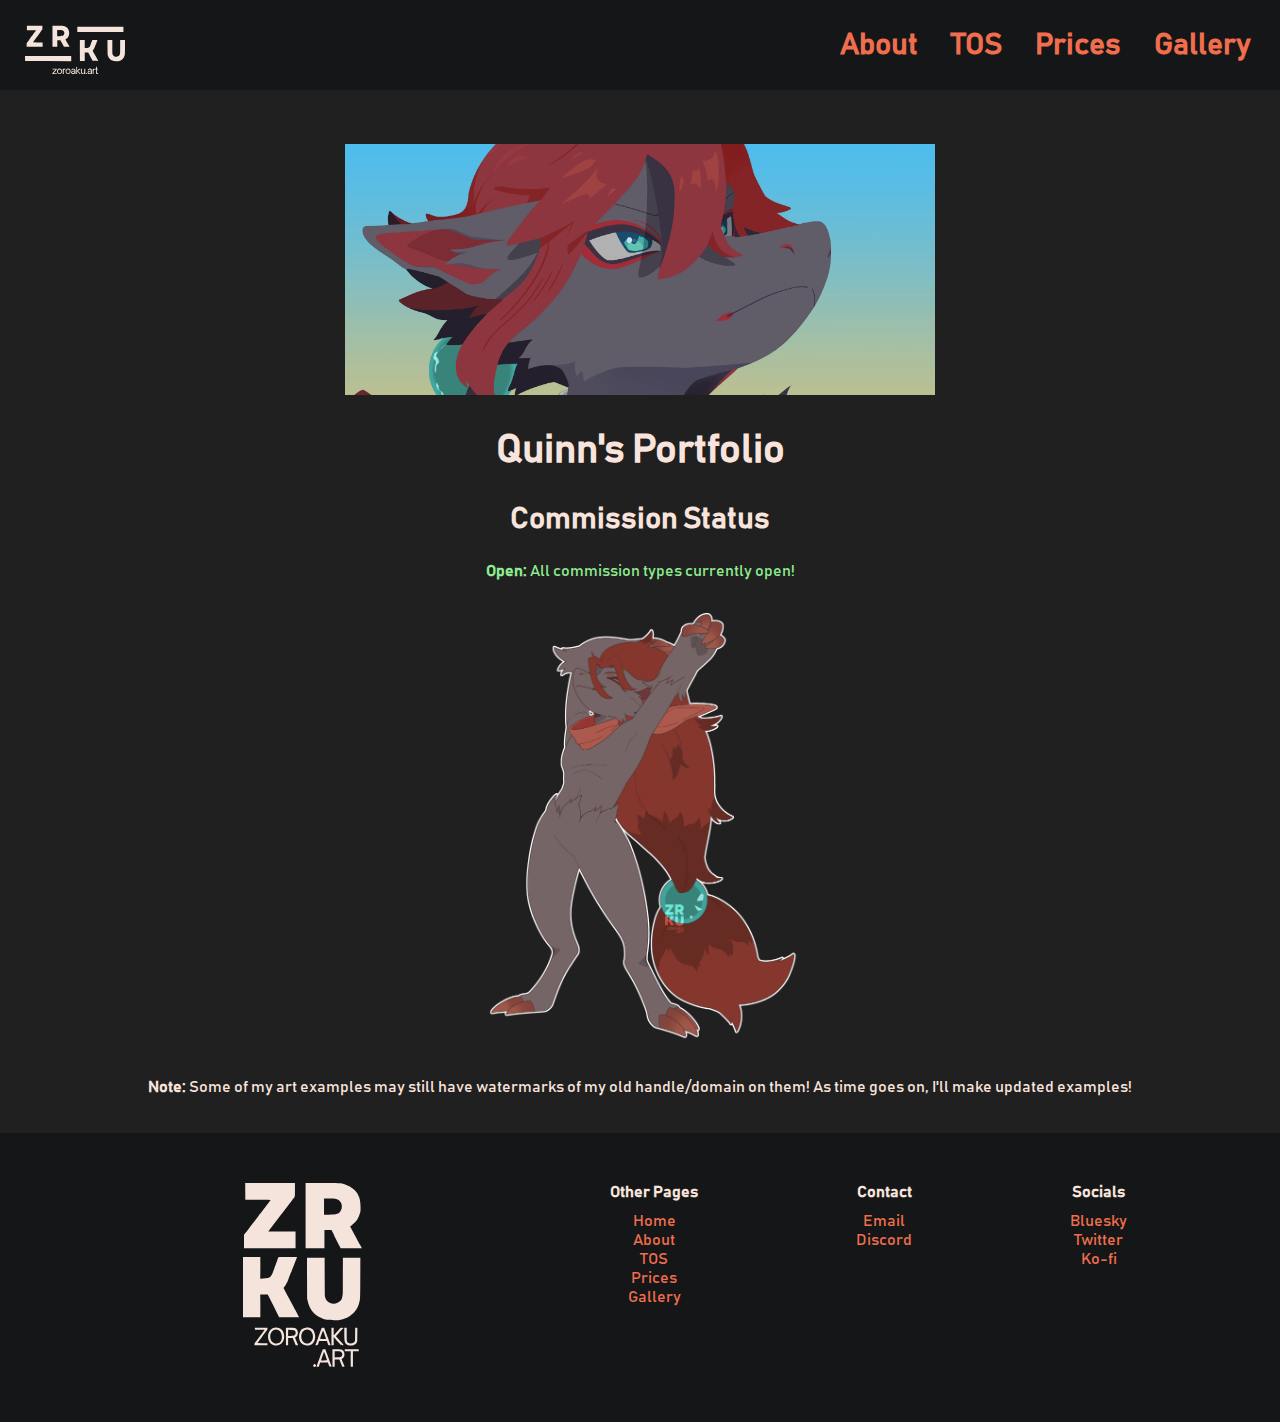
<file: index.html>
<!DOCTYPE html>
<html lang="en">
<head>
    <!-- Primary meta tags -->
    <meta charset="UTF-8">
    <meta name="viewport" content="width=device-width, initial-scale=1.0">
    <meta name="description" content="Zoroaku's portfolio, commission prices, and more.">
    <title>zoro - aku</title>

    <link rel="stylesheet" type="text/css" href="style.css">
    <script src="/components/templates.js"></script>
    <link rel="icon" type="image/x-icon" href="/assets/favicon.ico">

    <!-- OpenGraph meta tags -->
    <meta property="og:type" content="website" />
    <meta property="og:url" content="https://zoroaku.art/" />
    <meta property="og:title" content="zoro - aku" />
    <meta property="og:description" content="Zoroaku's portfolio, commission prices, and more." />
    <meta property="og:image" content="/assets/website%20preview.png">

    <meta name="twitter:card" content="summary_large_image">
    <meta name="twitter:title" content="zoro - aku">
    <meta name="twitter:description" content="Zoroaku's portfolio, commission prices, and more.">
    <meta property="twitter:image" content="/assets/website%20preview.png" />
</head>

<body>
<nav-header></nav-header>

<section id="main">
    <img src="/assets/header.webp" alt="A header image of a Zoroark" class="responsive header">

    <h1>Quinn's Portfolio</h1>
    <h2>Commission Status</h2>
    <p class="comm-open"><strong>Open:</strong> All commission types currently open!</p>
    <img alt="An image of a Zoroark wearing a bandana and stretching." class="responsive decoration" src="/assets/pagedoll.webp">
    <p><strong>Note:</strong> Some of my art examples may still have watermarks of my old handle/domain on them! As time goes on, I'll make updated examples!</p>
</section>

<custom-footer></custom-footer>

</body>
</html>
</file>
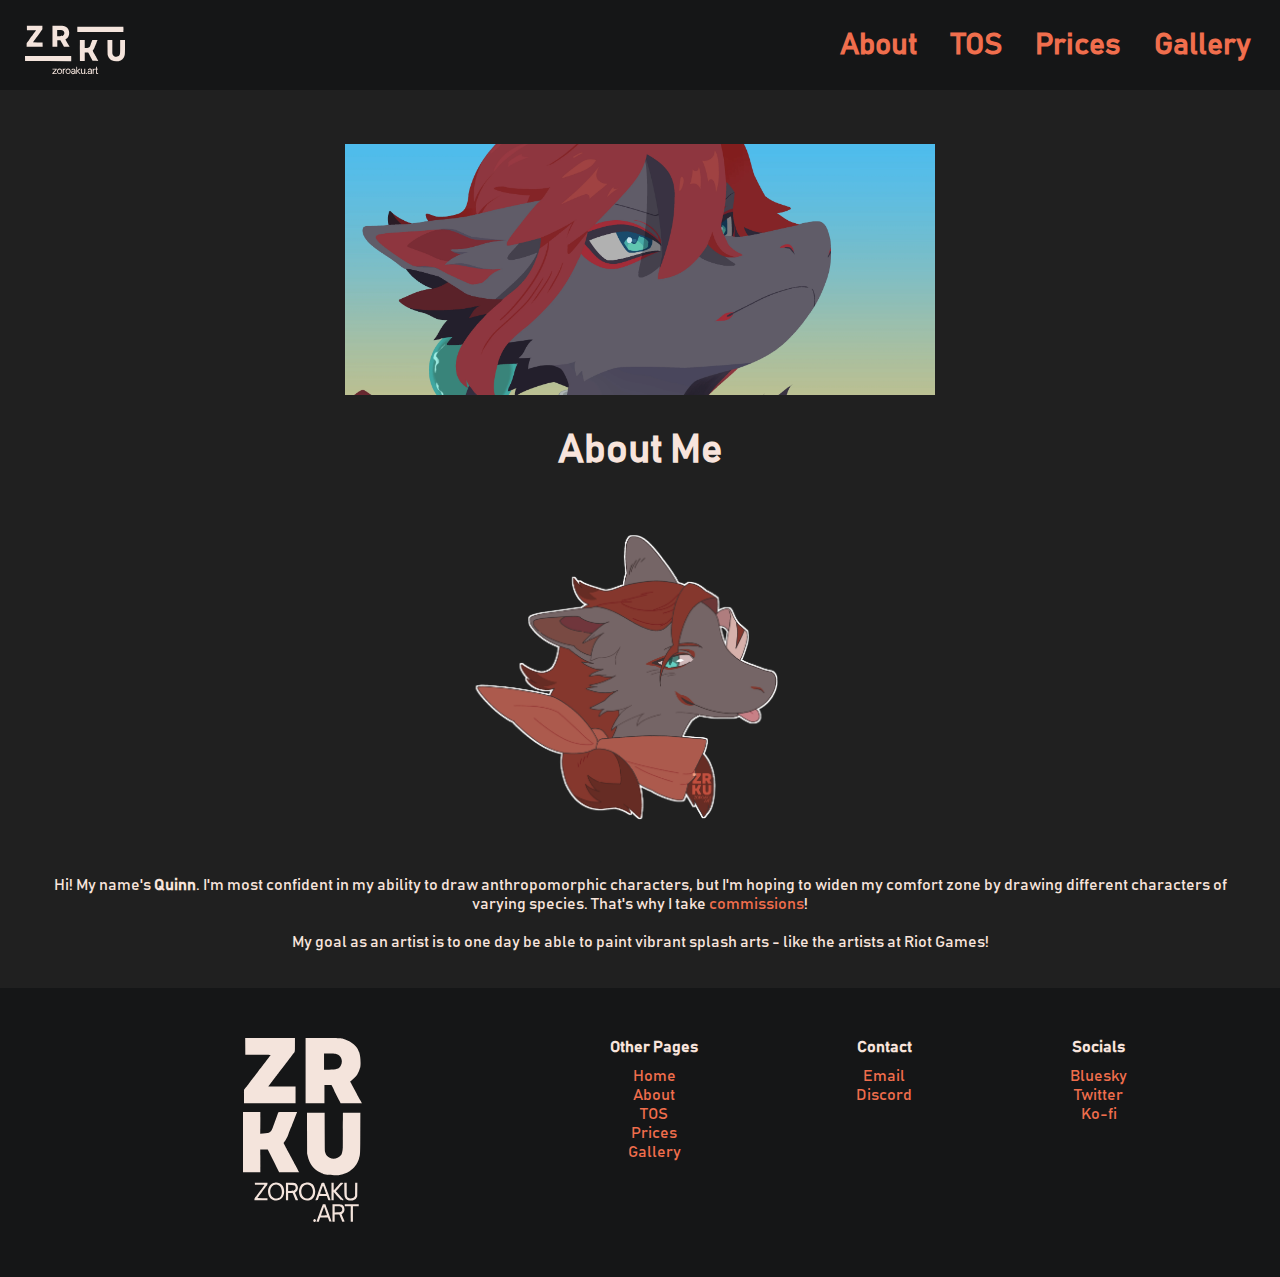
<file: about.html>
<!DOCTYPE html>
<html lang="en">
<head>
  <!-- Primary meta tags -->
  <meta charset="UTF-8">
  <meta name="viewport" content="width=device-width, initial-scale=1.0">
  <meta name="description" content="Zoroaku's portfolio, commission prices, and more.">
  <title>zoro-aku: About</title>
  <link rel="stylesheet" type="text/css" href="style.css">
  <script src="/components/templates.js"></script>
  <link rel="icon" type="image/x-icon" href="/assets/favicon.ico">

  <!-- OpenGraph meta tags -->
  <meta property="og:type" content="website" />
  <meta property="og:url" content="https://zoroaku.art/" />
  <meta property="og:title" content="zoro - aku" />
  <meta property="og:description" content="Zoroaku's portfolio, commission prices, and more." />
  <meta property="og:image" content="/assets/website%20preview.png">

  <meta name="twitter:card" content="summary_large_image">
  <meta name="twitter:title" content="zoro-aku: About">
  <meta name="twitter:description" content="Zoroaku's portfolio, commission prices, and more.">
  <meta property="twitter:image" content="/assets/website%20preview.png" /></head>
<body>
<nav-header></nav-header>

<section id="main">
  <img src="/assets/header.webp" alt="A header image of a Zoroark" class="responsive header">

  <h1>About Me</h1>
  <img src="/assets/blep.webp" alt="A drawing of a Zoroark playfully sticking its tongue out" class="responsive decoration">
  <p>
    Hi! My name's <strong>Quinn</strong>.
    I'm most confident in my ability to draw anthropomorphic characters, but I'm hoping to widen my comfort zone by
    drawing different characters of varying species.
    That's why I take <a href="prices.html">commissions</a>!<br><br>

    My goal as an artist is to one day be able to paint vibrant splash arts - like the artists at Riot Games!</p>
</section>

<custom-footer></custom-footer>

</body>
</html>
</file>
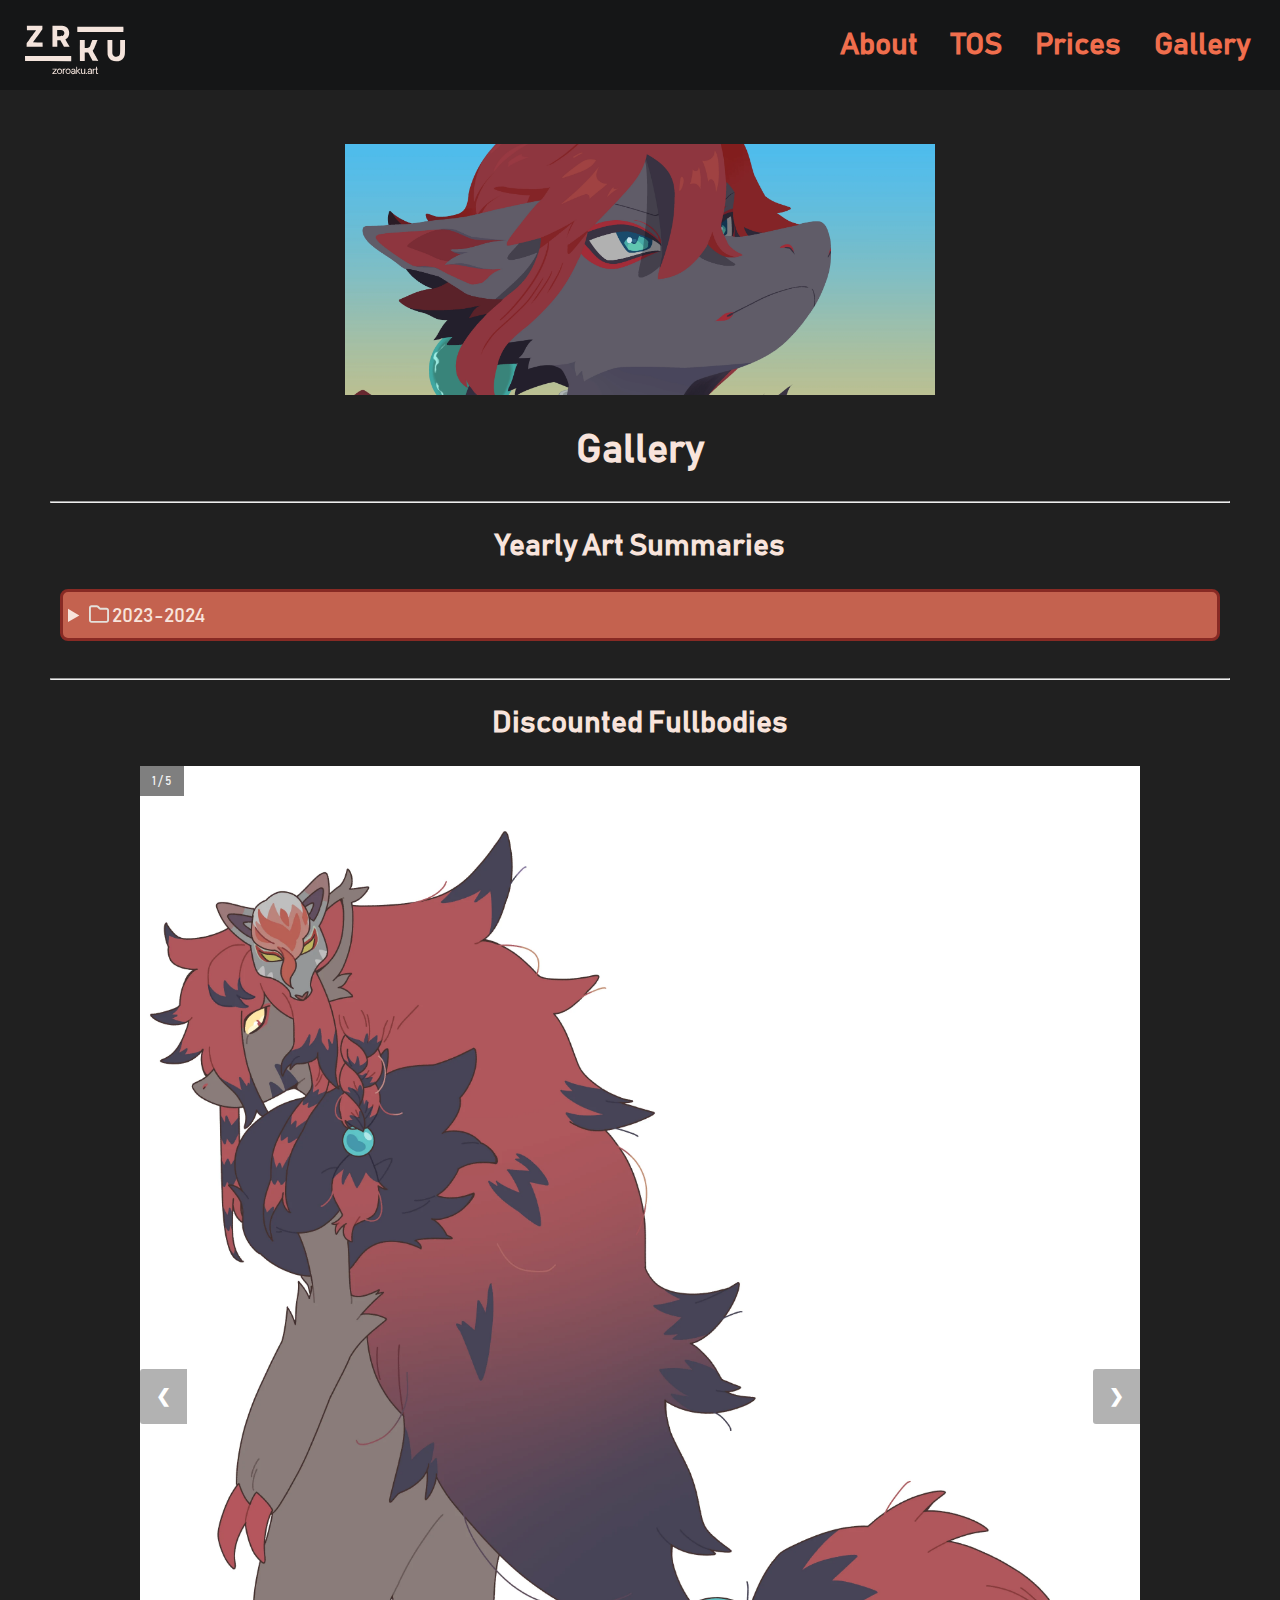
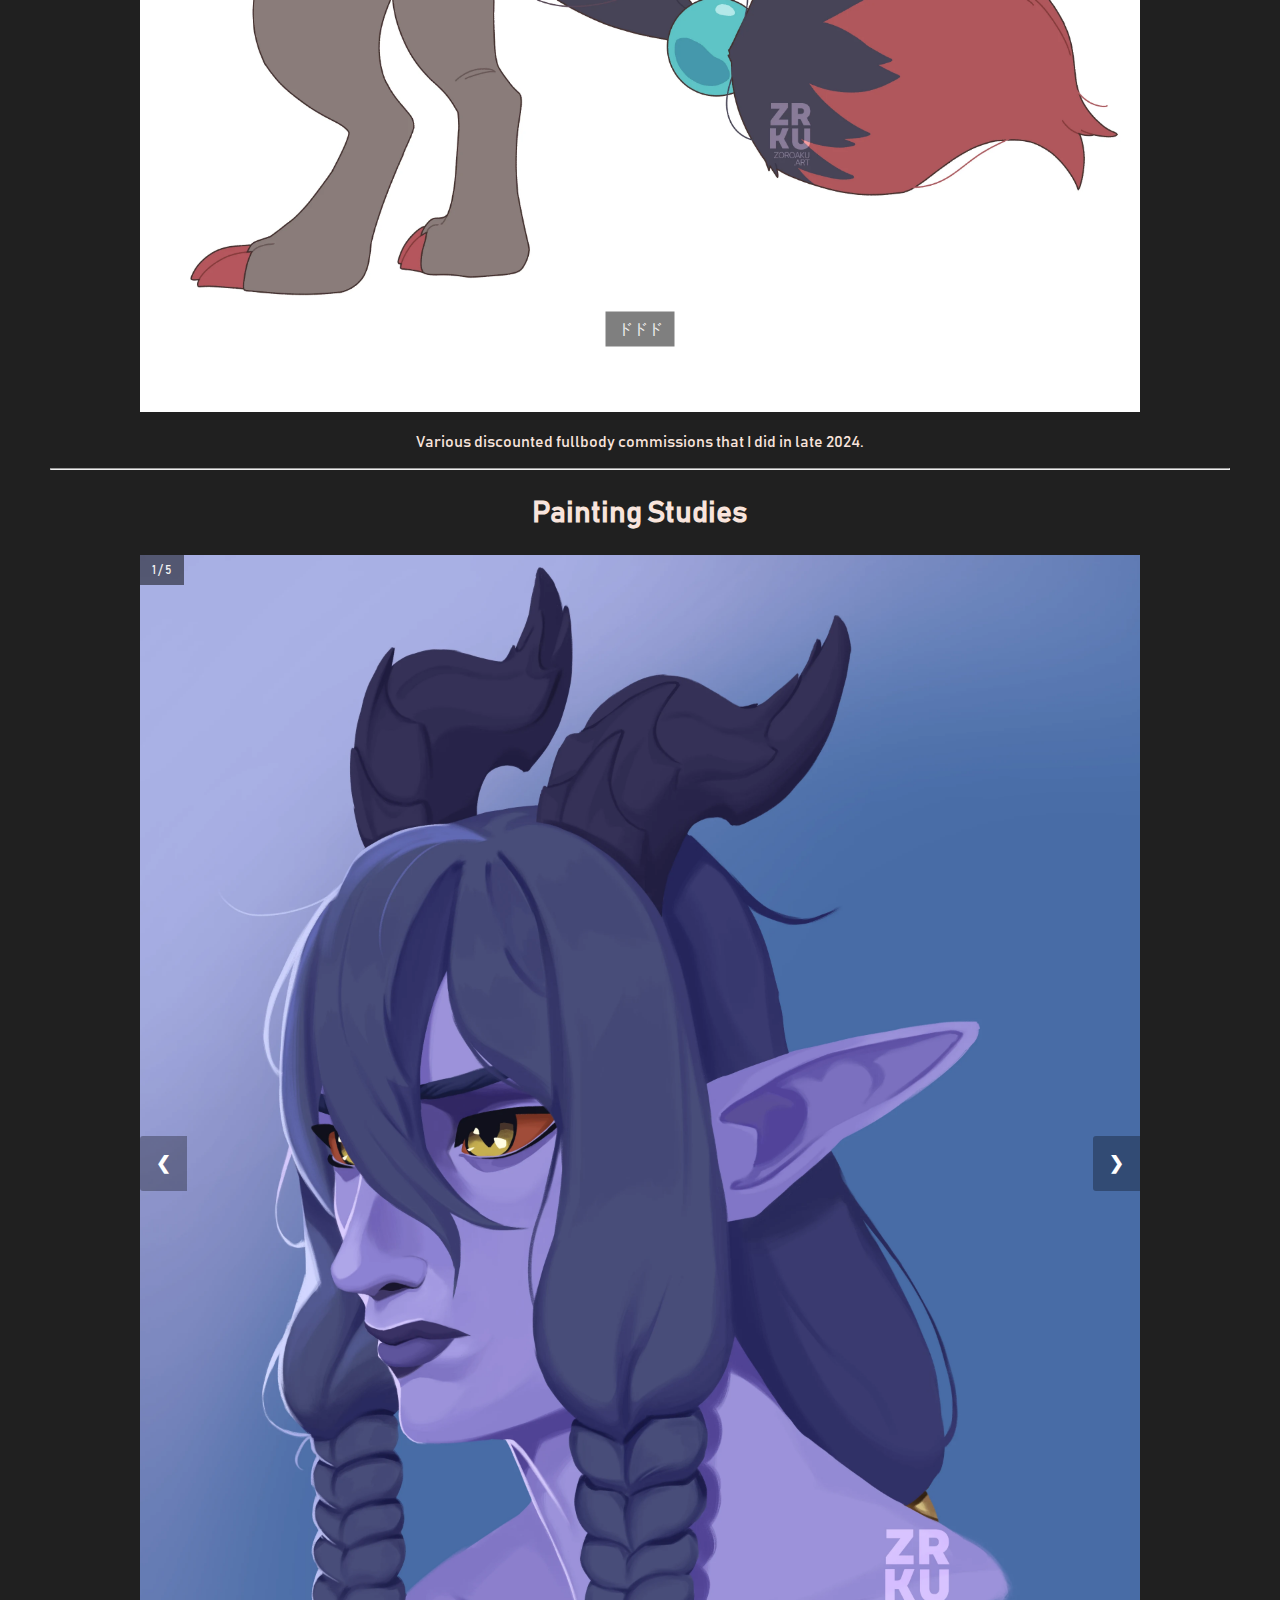
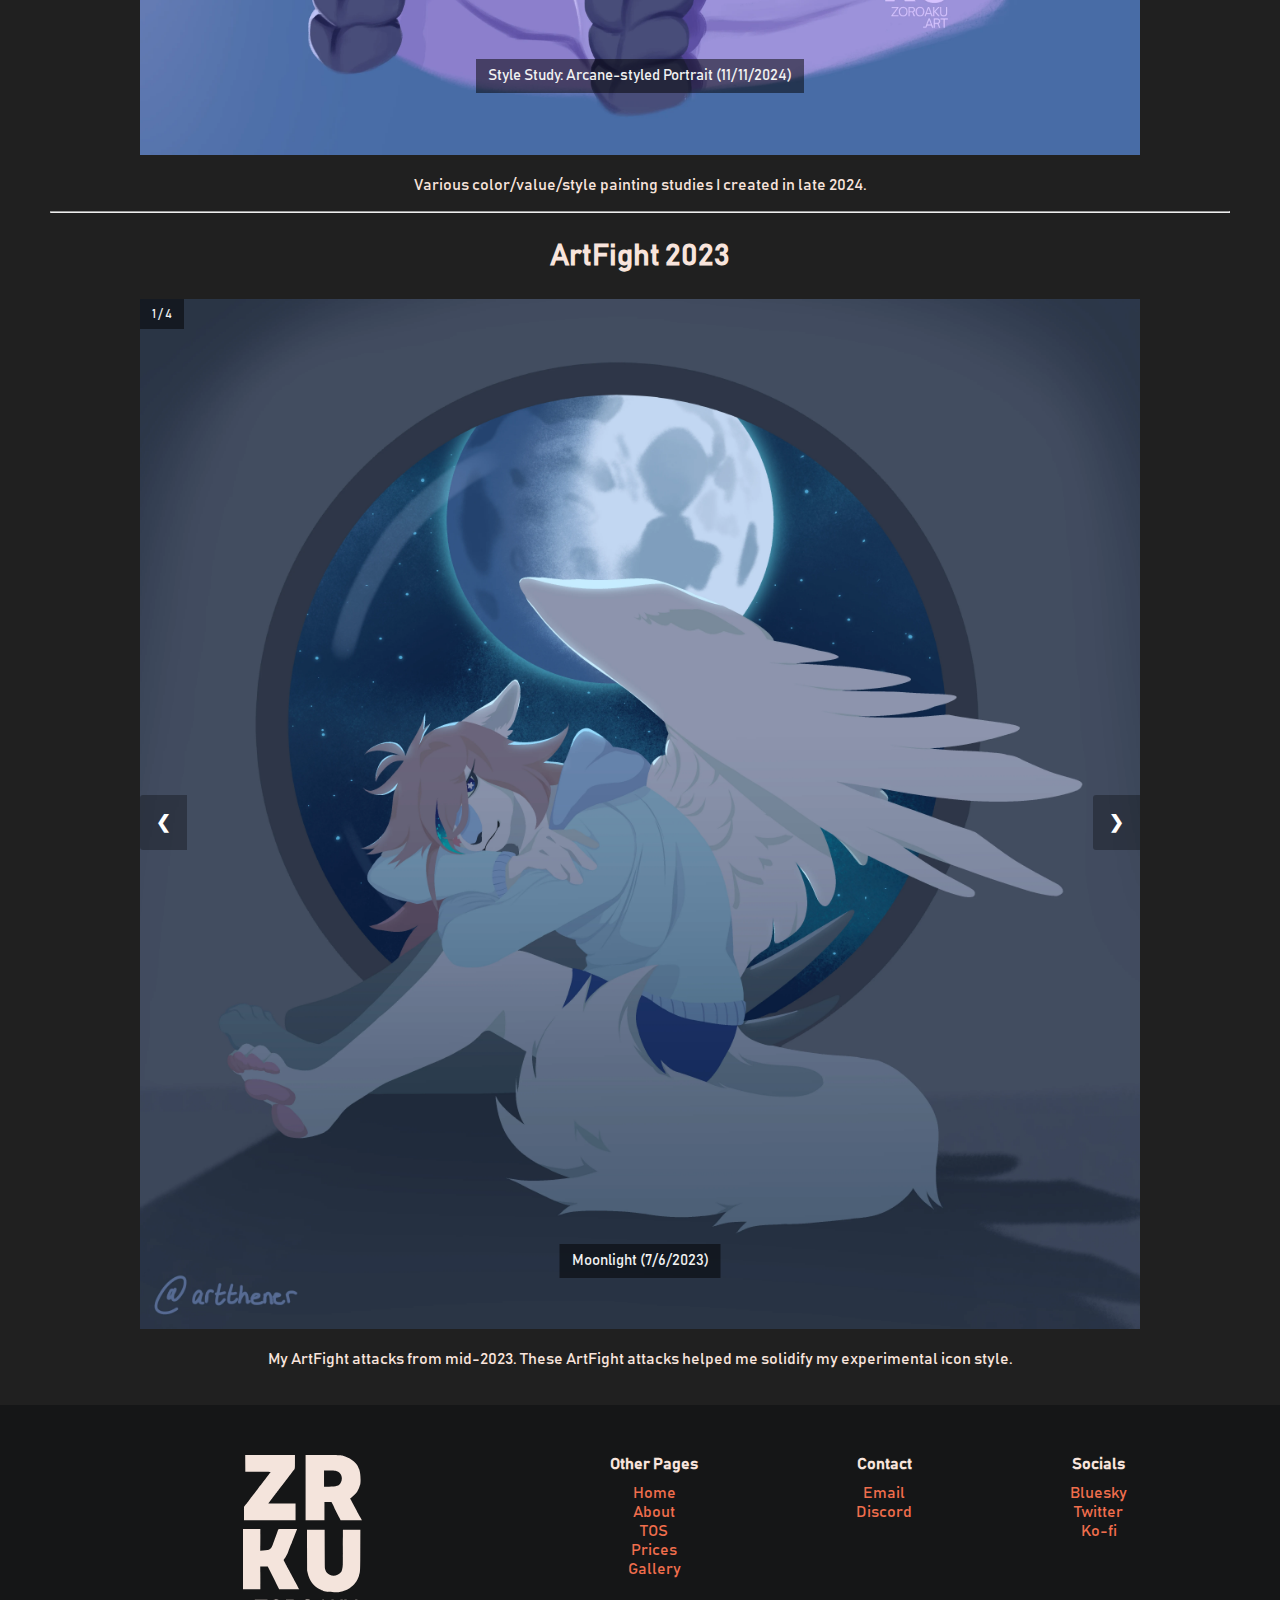
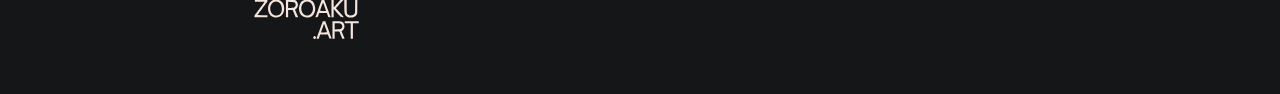
<file: gallery.html>
<!DOCTYPE html>
<html lang="en">
<head>
  <!-- Primary meta tags -->
  <meta charset="UTF-8">
  <meta name="viewport" content="width=device-width, initial-scale=1.0">
  <meta name="description" content="Zoroaku's portfolio, commission prices, and more.">
  <title>zoro-aku: Gallery</title>
  <link rel="stylesheet" type="text/css" href="style.css">
  <link rel="stylesheet" type="text/css" href="slideshow.css">
  <script src="/components/templates.js"></script>
  <link rel="icon" type="image/x-icon" href="/assets/favicon.ico">

  <!-- OpenGraph meta tags -->
  <meta property="og:type" content="website" />
  <meta property="og:url" content="https://zoroaku.art/" />
  <meta property="og:title" content="zoro - aku" />
  <meta property="og:description" content="Zoroaku's portfolio, commission prices, and more." />
  <meta property="og:image" content="/assets/website%20preview.png">

  <meta name="twitter:card" content="summary_large_image">
  <meta name="twitter:title" content="zoro-aku: Gallery">
  <meta name="twitter:description" content="Zoroaku's portfolio, commission prices, and more.">
  <meta property="twitter:image" content="/assets/website%20preview.png" /></head>
<body>

<nav-header></nav-header>

<section id="main">
  <img src="/assets/header.webp" alt="A header image of a Zoroark" class="responsive header">

  <h1>Gallery</h1>
  <hr>
  <h2>Yearly Art Summaries</h2>

  <details>
    <summary>
      <svg xmlns="http://www.w3.org/2000/svg" viewBox="0 0 512 512">
        <!--!Font Awesome Free 6.7.2 by @fontawesome - https://fontawesome.com License - https://fontawesome.com/license/free Copyright 2024 Fonticons, Inc.-->
        <path d="M0 96C0 60.7 28.7 32 64 32l132.1 0c19.1 0 37.4 7.6 50.9 21.1L289.9 96 448 96c35.3 0 64 28.7 64 64l0 256c0 35.3-28.7 64-64 64L64 480c-35.3 0-64-28.7-64-64L0 96zM64 80c-8.8 0-16 7.2-16 16l0 320c0 8.8 7.2 16 16 16l384 0c8.8 0 16-7.2 16-16l0-256c0-8.8-7.2-16-16-16l-161.4 0c-10.6 0-20.8-4.2-28.3-11.7L213.1 87c-4.5-4.5-10.6-7-17-7L64 80z"/>
      </svg>

      2023-2024
    </summary>

    <div class="portfolio-item">
      <a href="#portfolio-item-2024">
        <img src="/assets/gallery/art-summaries/2024%20Art%20Summary.webp" alt="2024 art summary">
      </a>
    </div>

    <div class="portfolio-item">
      <a href="#portfolio-item-2023">
        <img src="/assets/gallery/art-summaries/2023%20Art%20Summary.webp" alt="2023 art summary">
      </a>
    </div>
  </details>

  <a href="#!" class="portfolio-lightbox" id="portfolio-item-2024">
    <span style="background-image: url('/assets/gallery/art-summaries/2024 Art Summary.webp')"></span>
    <!-- <img src="/assets/gallery/art-summaries/2024%20Art%20Summary.webp" alt="2024 art summary">
    <img src="/assets/gallery/art-summaries/2023%20Art%20Summary.webp" alt="2023 art summary" id="portfolio-item-2023"> -->
  </a>
  <a href="#!" class="portfolio-lightbox" id="portfolio-item-2023">
    <span style="background-image: url('/assets/gallery/art-summaries/2023 Art Summary.webp')"></span>
  </a>

  <br>

  <hr>
  <h2>Discounted Fullbodies</h2>

  <!-- Slideshow container -->
  <div class="slideshow-container">
    <div class="fullbody fade">
      <div class="numbertext fade">1 / 5</div>
      <img src="/assets/gallery/discounted-fullbodies/zoroarkism%20comm.webp" alt="A menacing Zoroark" style="width:100%">
      <div class="text">ドドド</div>
    </div>

    <div class="fullbody hide fade">
      <div class="numbertext">2 / 5</div>
      <img src="/assets/gallery/discounted-fullbodies/zoravix%20comm.webp" alt="A Zoroark with an inquisitive expression" style="width:100%">
      <div class="text">Curious Zoroark</div>
    </div>

    <div class="fullbody hide fade">
      <div class="numbertext">3 / 5</div>
      <img src="/assets/gallery/discounted-fullbodies/zero%20comm.webp" alt="A Sahash with a smug expression" style="width:100%">
      <div class="text">Chill</div>
    </div>

    <div class="fullbody hide fade">
      <div class="numbertext">4 / 5</div>
      <img src="/assets/gallery/discounted-fullbodies/connartist%20comm.webp" alt="An anthro wolf posing with a guitar" style="width:100%">
      <div class="text">Guitar</div>
    </div>

    <div class="fullbody hide fade">
      <div class="numbertext">5 / 5</div>
      <img src="/assets/gallery/discounted-fullbodies/airsonance%20commission.webp" alt="A Hrothgar looking up into the sky" style="width:100%">
      <div class="text">Warrior of Light</div>
    </div>

    <!-- Next and previous buttons -->
    <a class="prev" onclick="plusSlides(-1, 0)">&#10094;</a>
    <a class="next" onclick="plusSlides(1, 0)">&#10095;</a>
  </div>

  <p>Various discounted fullbody commissions that I did in late 2024.</p>

  <hr>

  <h2>Painting Studies</h2>

  <!-- Slideshow container -->
  <div class="slideshow-container">
    <!-- Full-width images with number and caption text -->
    <div class="painting fade">
      <div class="numbertext fade">1 / 5</div>
      <img src="/assets/gallery/paintings/shyvana%20arcane%20style%20portrait.webp" alt="An Arcane-styled portrait of my Shyvana rework." style="width:100%">
      <div class="text">Style Study: Arcane-styled Portrait (11/11/2024)</div>
    </div>

    <div class="painting hide fade">
      <div class="numbertext">2 / 5</div>
      <img src="/assets/gallery/paintings/shyv%20painting.webp" alt="A portrait of Immortal Journey Shyvana crying" style="width:100%">
      <div class="text">Color Study: Immortal Journey Shyvana (9/10/2024)</div>
    </div>

    <div class="painting hide fade">
      <div class="numbertext">3 / 5</div>
      <img src="/assets/gallery/paintings/study4%20w.webp" alt="Color study" style="width:100%">
      <div class="text">Color Study: Portrait (9/16/2024)</div>
    </div>

    <div class="painting hide fade">
      <div class="numbertext">4 / 5</div>
      <img src="/assets/gallery/paintings/study5%20w.webp" alt="A Sahash with a smug expression" style="width:100%">
      <div class="text">Value Study: Portrait (9/18/2024)</div>
    </div>

    <div class="painting hide fade">
      <div class="numbertext">5 / 5</div>
      <img src="/assets/gallery/paintings/study6%20w.webp" alt="A painting of Clive from FFXVI" style="width:100%">
      <div class="text">Color Study: Clive FFXVI Portrait (9/22/2024)</div>
    </div>

    <!-- Next and previous buttons -->
    <a class="prev" onclick="plusSlides(-1, 1)">&#10094;</a>
    <a class="next" onclick="plusSlides(1, 1)">&#10095;</a>
  </div>

  <p>Various color/value/style painting studies I created in late 2024.</p>

  <hr>

  <h2>ArtFight 2023</h2>

  <!-- Slideshow container -->
  <div class="slideshow-container">
    <!-- Full-width images with number and caption text -->
    <div class="artFight fade">
      <div class="numbertext fade">1 / 4</div>
      <img src="/assets/gallery/artfight/Sillestialz%20SilStar%20AF-23.webp" alt="A winged wolf in a spaceship" style="width:100%">
      <div class="text">Moonlight (7/6/2023)</div>
    </div>

    <div class="artFight hide fade">
      <div class="numbertext">2 / 4</div>
      <img src="/assets/gallery/artfight/FatherGrimm%20Captain%20AF-23.webp" alt="A cat wearing a sailor's cap and grinning" style="width:100%">
      <div class="text">Joy (7/2/2023)</div>
    </div>

    <div class="artFight hide fade">
      <div class="numbertext">3 / 4</div>
      <img src="/assets/gallery/artfight/GrungePuppy%20Carmen%20AF-23.webp" alt="An anthro holding a butterfly and smiling serenely" style="width:100%">
      <div class="text">Serenity (7/14/2023)</div>
    </div>

    <div class="artFight hide fade">
      <div class="numbertext">4 / 4</div>
      <img src="/assets/gallery/artfight/Tendy%20Jay%20and%20Dixie%20AF-23.webp" alt="Three anthros posing for a picture" style="width:100%">
      <div class="text">Group Picture (7/28/2023)</div>
    </div>

    <!-- Next and previous buttons -->
    <a class="prev" onclick="plusSlides(-1, 2)">&#10094;</a>
    <a class="next" onclick="plusSlides(1, 2)">&#10095;</a>
  </div>

  <p>My ArtFight attacks from mid-2023. These ArtFight attacks helped me solidify my experimental icon style.</p>

</section>

<script>
  let slideIndex = [1, 1, 1];
  /* Class the members of each slideshow group with different CSS classes */
  let slideId = ["fullbody", "painting", "artFight"]
  showSlides(1, 0);
  showSlides(1, 1);
  showSlides(1, 2);

  function plusSlides(n, no) {
    showSlides(slideIndex[no] += n, no);
  }

  function showSlides(n, no) {
    let i;
    let x = document.getElementsByClassName(slideId[no]);
    if (n > x.length) {slideIndex[no] = 1}
    if (n < 1) {slideIndex[no] = x.length}
    for (i = 0; i < x.length; i++) {
      x[i].style.display = "none";
    }
    x[slideIndex[no]-1].style.display = "block";
  }
</script>

<custom-footer></custom-footer>

</body>
</html>
</file>
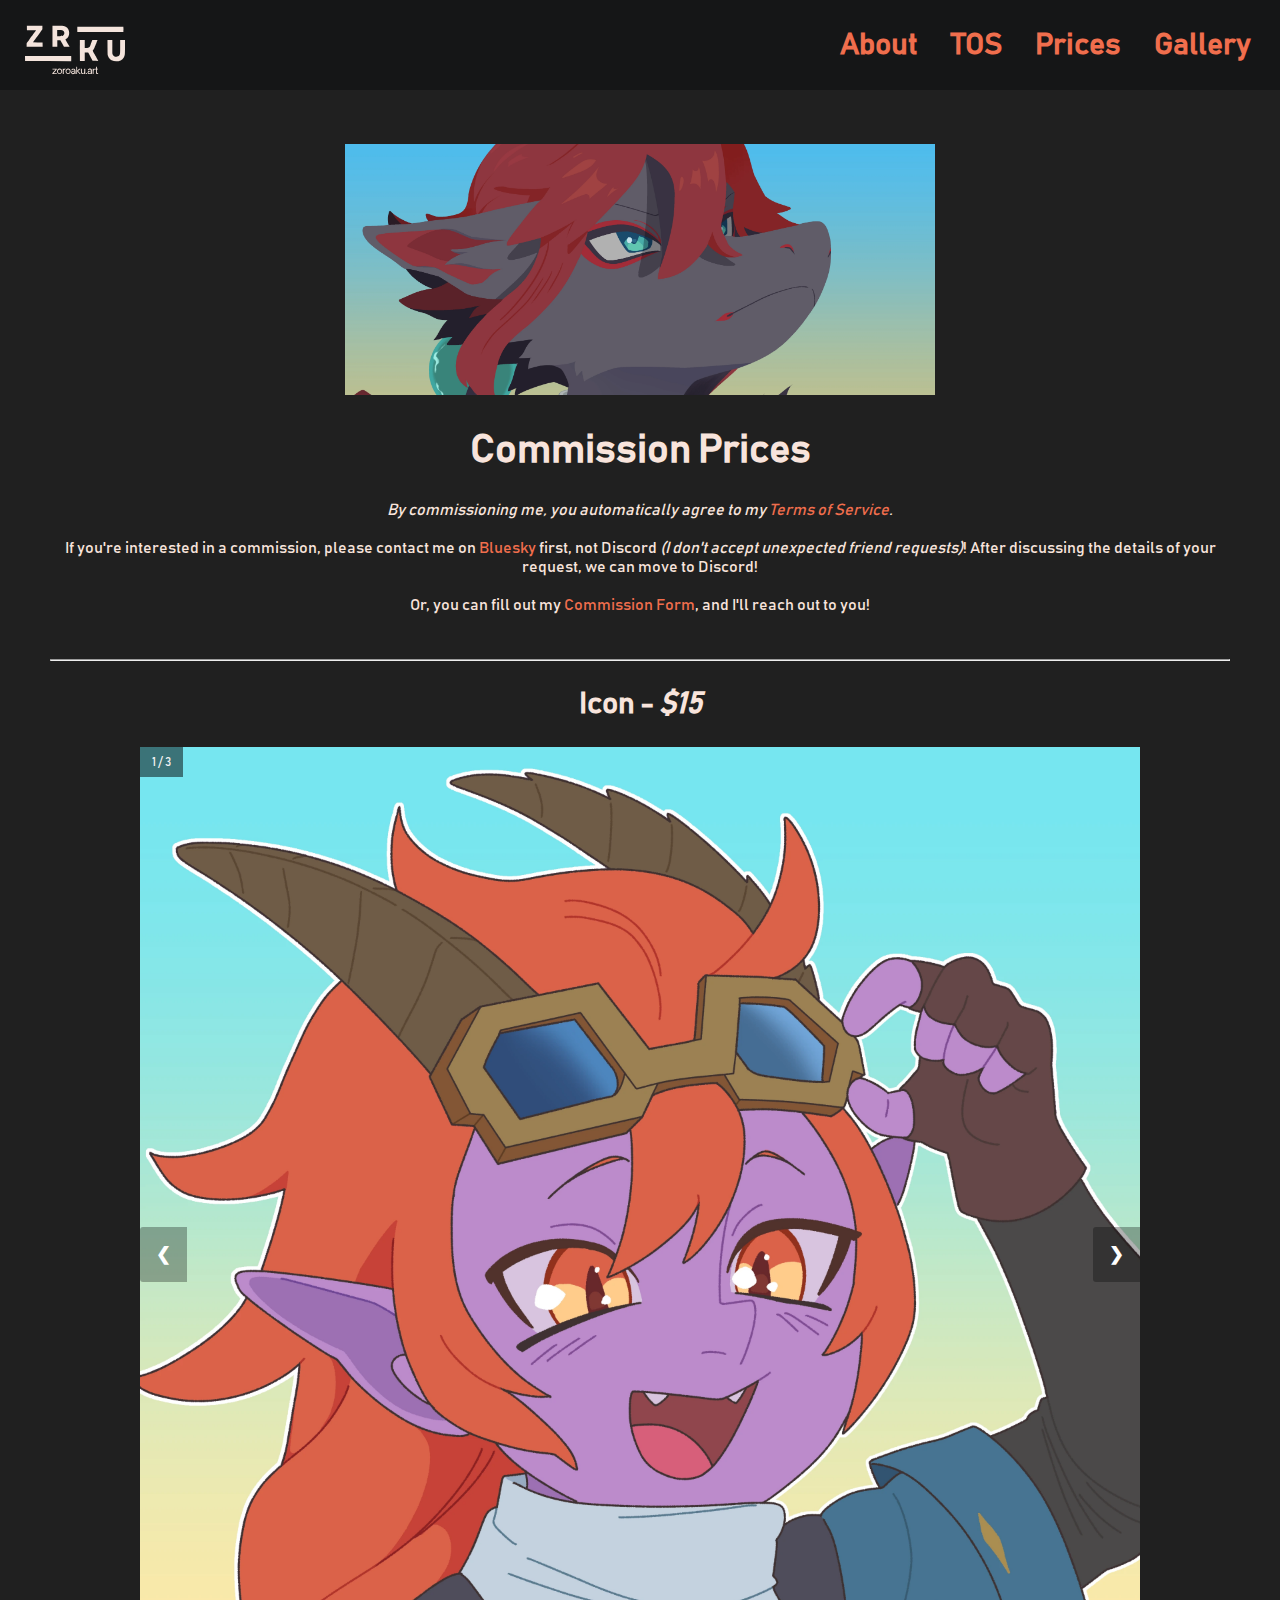
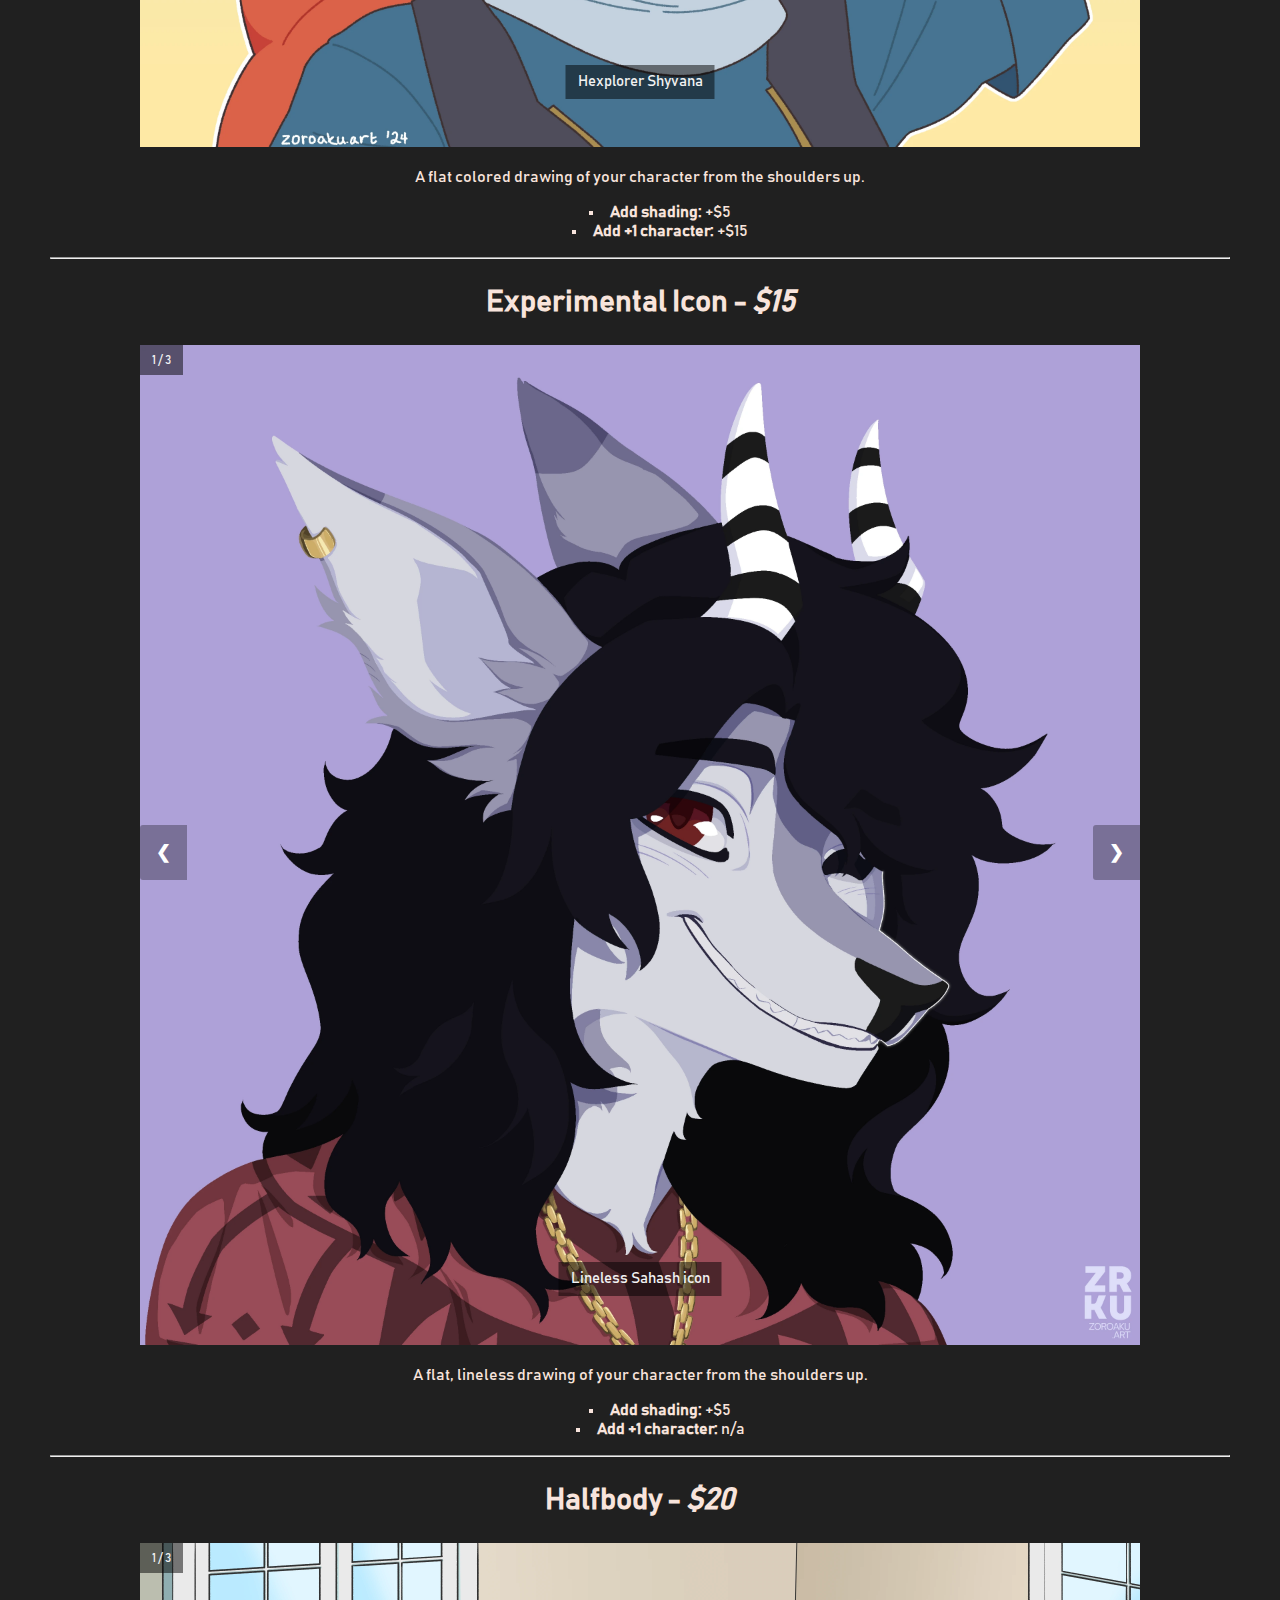
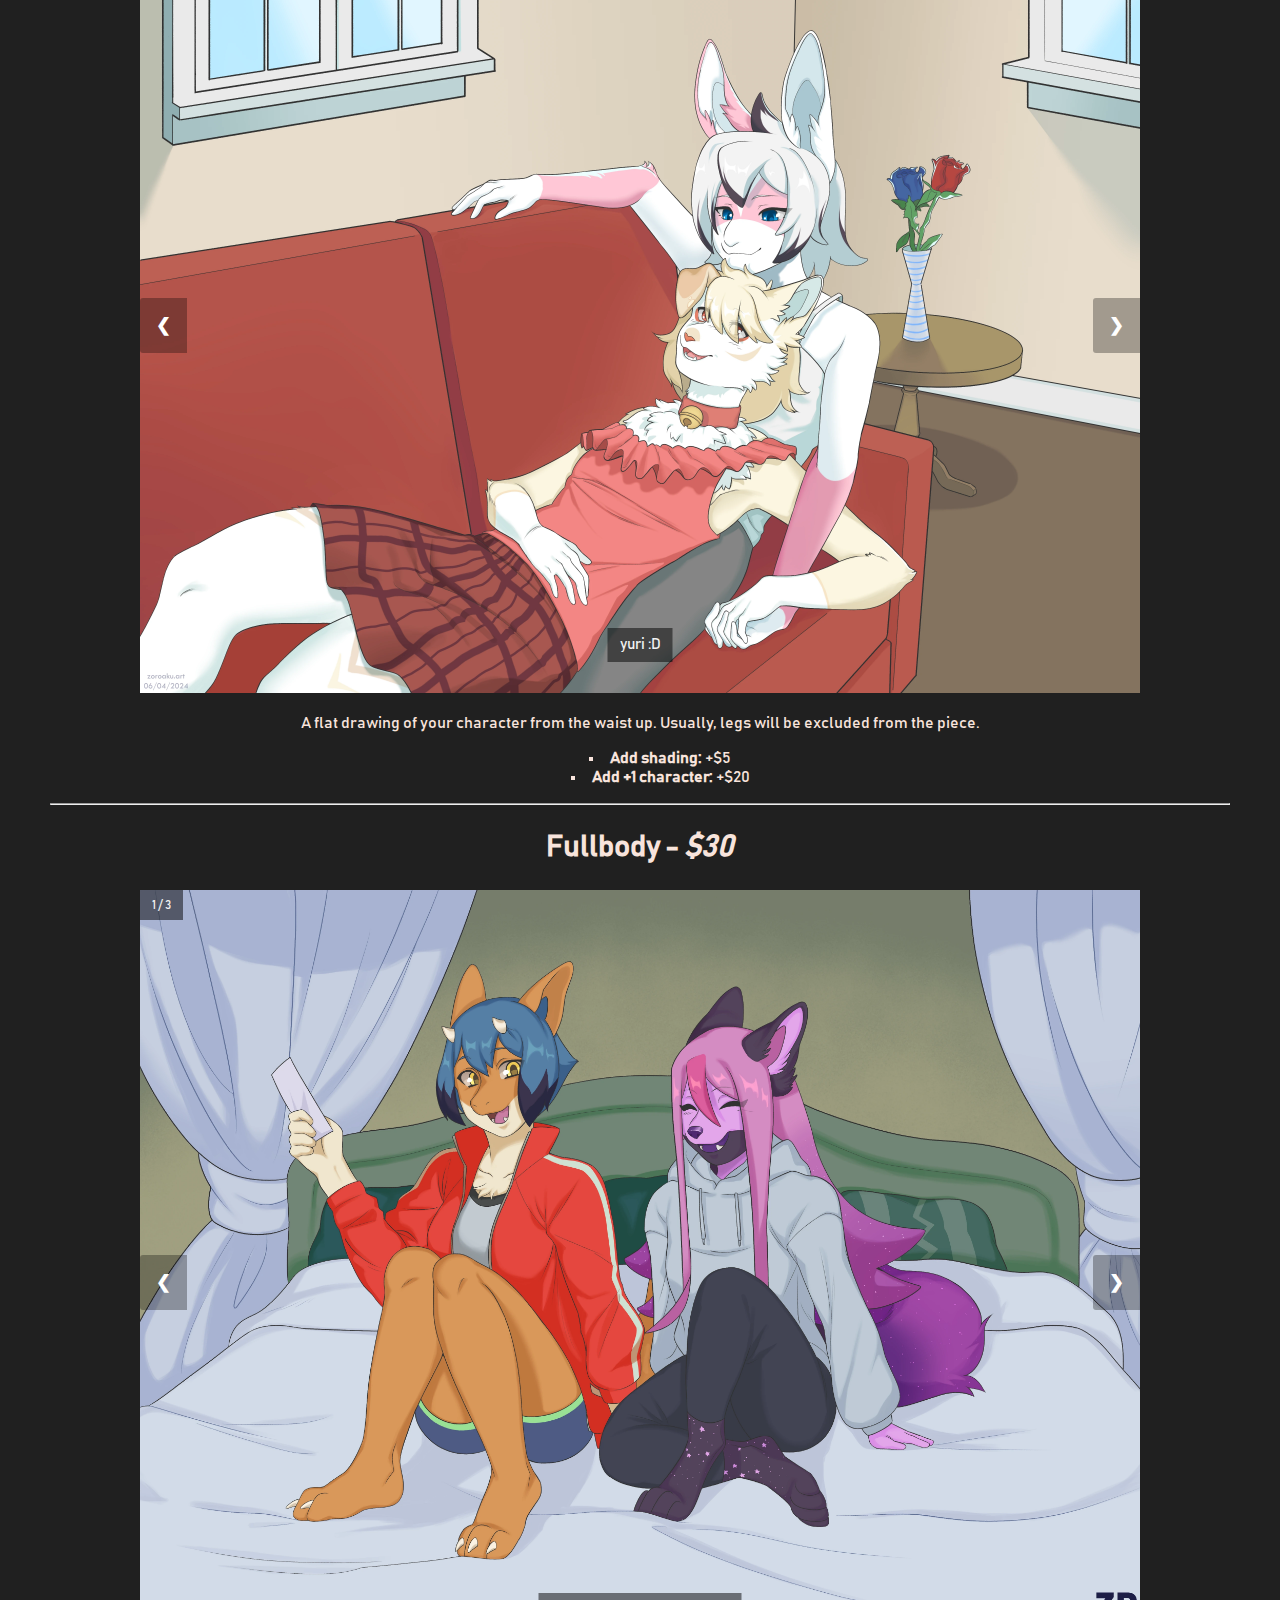
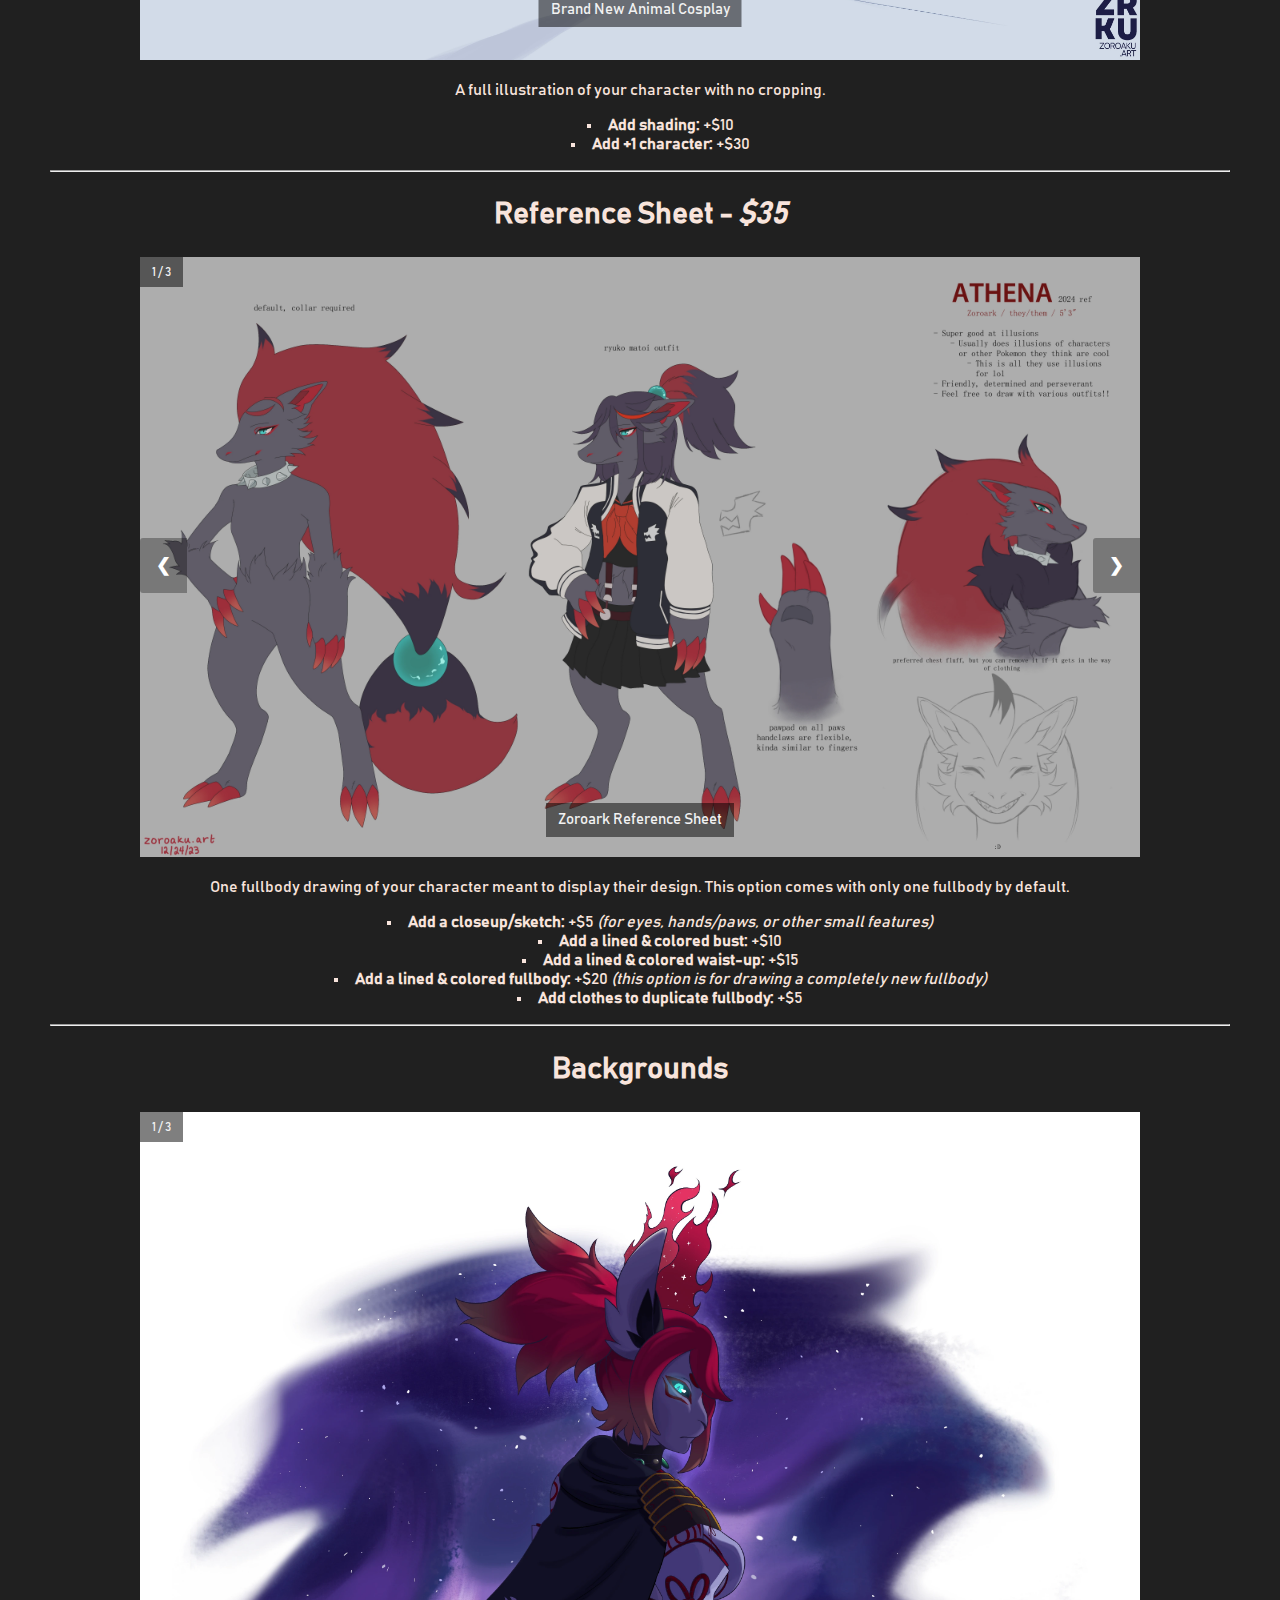
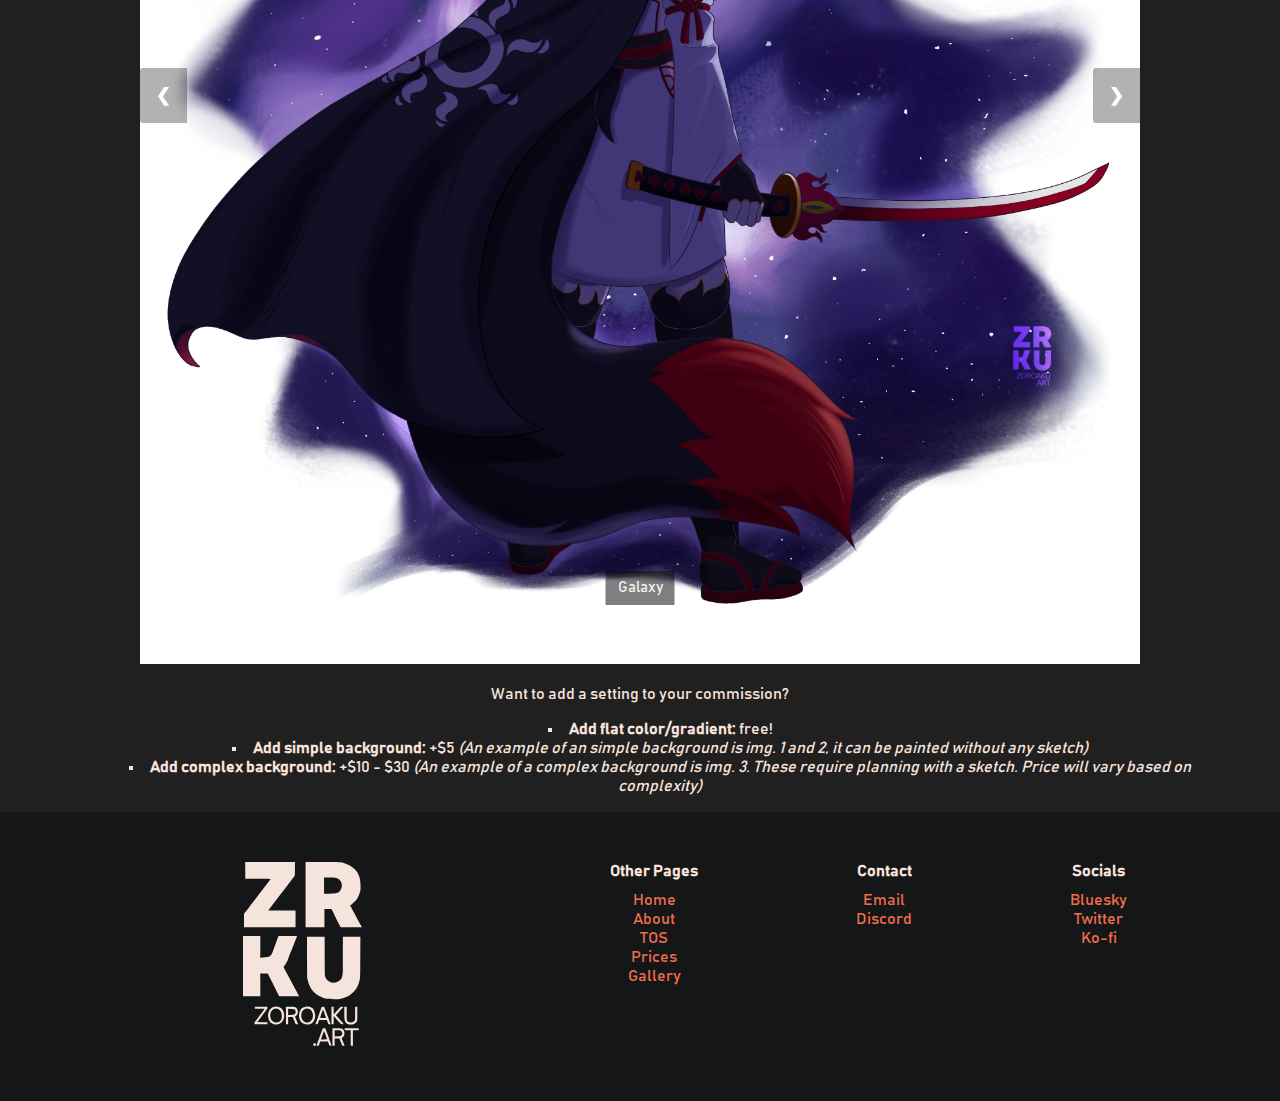
<file: prices.html>
<!DOCTYPE html>
<html lang="en">
<head>
  <!-- Primary meta tags -->
  <meta charset="UTF-8">
  <meta name="viewport" content="width=device-width, initial-scale=1.0">
  <meta name="description" content="Zoroaku's portfolio, commission prices, and more.">
  <title>zoro-aku: Prices</title>
  <link rel="stylesheet" type="text/css" href="style.css">
  <link rel="stylesheet" type="text/css" href="slideshow.css">
  <script src="/components/templates.js"></script>
  <link rel="icon" type="image/x-icon" href="/assets/favicon.ico">

  <!-- OpenGraph meta tags -->
  <meta property="og:type" content="website" />
  <meta property="og:url" content="https://zoroaku.art/" />
  <meta property="og:title" content="zoro - aku" />
  <meta property="og:description" content="Zoroaku's portfolio, commission prices, and more." />
  <meta property="og:image" content="/assets/website%20preview.png">

  <meta name="twitter:card" content="summary_large_image">
  <meta name="twitter:title" content="zoro-aku: Prices">
  <meta name="twitter:description" content="Zoroaku's portfolio, commission prices, and more.">
  <meta property="twitter:image" content="/assets/website%20preview.png" /></head>

<body>
<nav-header></nav-header>

<section id="main">
  <img src="/assets/header.webp" alt="A header image of a Zoroark" class="responsive header">

  <h1>Commission Prices</h1>

  <p>
    <em>By commissioning me, you automatically agree to my <a href="tos.html">Terms of Service</a>.</em>
    <br><br>
    If you're interested in a commission, please contact me on <a href="https://bsky.app/profile/zoroaku.art">Bluesky</a> first, not Discord <em>(I don't accept unexpected friend requests)</em>!
    After discussing the details of your request, we can move to Discord!
    <br><br>
    Or, you can fill out my <a href="https://forms.gle/YpkMSkqmLxVJGKzt6">Commission Form</a>, and I'll reach out to you!
  </p>
</section>

<section id="comms">
  <hr>

  <h2>Icon - <em>$15</em></h2>

  <!-- Slideshow container -->
  <div class="slideshow-container">
    <!-- Full-width images with number and caption text -->
    <div class="icon fade">
      <div class="numbertext fade">1 / 3</div>
      <img src="/assets/commission-examples/hexplorer%20shyvana.webp" alt="Hexplorer Shyvana" style="width:100%">
      <div class="text">Hexplorer Shyvana</div>
    </div>

    <div class="icon hide fade">
      <div class="numbertext">2 / 3</div>
      <img src="assets/commission-examples/zoroark%20ryuko%20icon.webp" alt="An icon of Matoi Ryuko as a Zoroark looking smug" style="width:100%">
      <div class="text">Zoroark-Ryuko</div>
    </div>

    <div class="icon hide fade">
      <div class="numbertext">3 / 3</div>
      <img src="assets/commission-examples/lion%20icon.webp" alt="A dragon-lion hybrid roaring" style="width:100%">
      <div class="text">Dragon-lion hybrid</div>
    </div>

    <!-- Next and previous buttons -->
    <a class="prev" onclick="plusSlides(-1, 0)">&#10094;</a>
    <a class="next" onclick="plusSlides(1, 0)">&#10095;</a>
  </div>

  <p>A flat colored drawing of your character from the shoulders up.</p>
  <ul>
    <li><strong>Add shading: </strong>+$5</li>
    <li><strong>Add +1 character: </strong>+$15</li>
  </ul>

  <hr>

  <h2>Experimental Icon - <em>$15</em></h2>

  <!-- Slideshow container -->
  <div class="slideshow-container">
    <!-- Full-width images with number and caption text -->
    <div class="expIcon fade">
      <div class="numbertext">1 / 3</div>
      <img src="assets/commission-examples/sahash%20comm.webp" alt="A sahash sheepishly grinning at the viewer" style="width:100%">
      <div class="text">Lineless Sahash icon</div>
    </div>

    <div class="expIcon hide fade">
      <div class="numbertext">2 / 3</div>
      <img src="assets/commission-examples/deer%20icon%20comm.webp" alt="A lineless icon of a deer with a piebald pattern" style="width:100%">
      <div class="text">Lineless Deer Icon</div>
    </div>

    <div class="expIcon hide fade">
      <div class="numbertext">3 / 3</div>
      <img src="assets/commission-examples/experimental%20zoroark%20icon.webp" alt="Lineless Zoroark icon" style="width:100%">
      <div class="text">Lineless Zoroark Icon</div>
    </div>

    <!-- Next and previous buttons -->
    <a class="prev" onclick="plusSlides(-1, 1)">&#10094;</a>
    <a class="next" onclick="plusSlides(1, 1)">&#10095;</a>
  </div>

  <p>A flat, lineless drawing of your character from the shoulders up.</p>
  <ul>
    <li><strong>Add shading: </strong>+$5</li>
    <li><strong>Add +1 character: </strong>n/a</li>
  </ul>

  <hr>

  <h2>Halfbody - <em>$20</em></h2>

  <!-- Slideshow container -->
  <div class="slideshow-container">
    <!-- Full-width images with number and caption text -->
    <div class="halfbody fade">
      <div class="numbertext">1 / 3</div>
      <img src="assets/commission-examples/yuri%20commission.webp" alt="A drawing of a dog and bunny cuddling on a couch" style="width:100%">
      <div class="text">yuri :D</div>
    </div>

    <div class="halfbody hide fade">
      <div class="numbertext">2 / 3</div>
      <img src="/assets/commission-examples/sergal.webp" alt="A sergal with their arms crossed" style="width:100%">
      <div class="text">Sergal</div>
    </div>

    <div class="halfbody hide fade">
      <div class="numbertext">3 / 3</div>
      <img src="assets/commission-examples/cat%20comm.webp" alt="An anthro feline flexing her prosthetic arm at the viewer" style="width:100%">
      <div class="text">Cool Cat</div>
    </div>

    <!-- Next and previous buttons -->
    <a class="prev" onclick="plusSlides(-1, 2)">&#10094;</a>
    <a class="next" onclick="plusSlides(1, 2)">&#10095;</a>
  </div>

  <p>A flat drawing of your character from the waist up. Usually, legs will be excluded from the piece.</p>
  <ul>
    <li><strong>Add shading: </strong>+$5</li>
    <li><strong>Add +1 character: </strong>+$20</li>
  </ul>

  <hr>

  <h2>Fullbody - <em>$30</em></h2>

  <!-- Slideshow container -->
  <div class="slideshow-container">
    <!-- Full-width images with number and caption text -->
    <div class="fullbody fade">
      <div class="numbertext">1 / 3</div>
      <img src="assets/commission-examples/halloween%20commission.webp" alt="A drawing of two anthros cosplaying Michiru and Nazuna from Brand New Animal" style="width:100%">
      <div class="text">Brand New Animal Cosplay</div>
    </div>

    <div class="fullbody hide fade">
      <div class="numbertext">2 / 3</div>
      <img src="/assets/commission-examples/sylveon%20commission.webp" alt="A tired anthro Sylveon" style="width:100%">
      <div class="text">Tired Sylveon</div>
    </div>

    <div class="fullbody hide fade">
      <div class="numbertext">3 / 3</div>
      <img src="assets/commission-examples/dragonite%20commission.webp" alt="A happy Dragonite" style="width:100%">
      <div class="text">Chibi Dragonite</div>
    </div>

    <!-- Next and previous buttons -->
    <a class="prev" onclick="plusSlides(-1, 3)">&#10094;</a>
    <a class="next" onclick="plusSlides(1, 3)">&#10095;</a>
  </div>

  <p>A full illustration of your character with no cropping.</p>
  <ul>
    <li><strong>Add shading: </strong>+$10</li>
    <li><strong>Add +1 character: </strong>+$30</li>
  </ul>

  <hr>

  <h2>Reference Sheet - <em>$35</em></h2>

  <!-- Slideshow container -->
  <div class="slideshow-container">
    <!-- Full-width images with number and caption text -->
    <div class="refsheet fade">
      <div class="numbertext">1 / 3</div>
      <img src="assets/commission-examples/2024%20zoroark%20ref.webp" alt="A reference sheet of a Zoroark" style="width:100%">
      <div class="text">Zoroark Reference Sheet</div>
    </div>

    <div class="refsheet hide fade">
      <div class="numbertext">2 / 3</div>
      <img src="/assets/commission-examples/sahash%20ref%20comm.webp" alt="A reference sheet of a Sahash" style="width:100%">
      <div class="text">Sahash Reference Sheet</div>
    </div>

    <div class="refsheet hide fade">
      <div class="numbertext">3 / 3</div>
      <img src="assets/commission-examples/shyvana%20rework%20concept%20armor.webp" alt="My Shyvana rework concept" style="width:100%">
      <div class="text">Shyvana Rework Concept</div>
    </div>

    <!-- Next and previous buttons -->
    <a class="prev" onclick="plusSlides(-1, 4)">&#10094;</a>
    <a class="next" onclick="plusSlides(1, 4)">&#10095;</a>
  </div>

  <p>One fullbody drawing of your character meant to display their design. This option comes with only one fullbody by default.</p>
  <ul>
    <li><strong>Add a closeup/sketch: </strong>+$5 <em>(for eyes, hands/paws, or other small features)</em></li>
    <li><strong>Add a lined & colored bust: </strong>+$10</li>
    <li><strong>Add a lined & colored waist-up: </strong>+$15</li>
    <li><strong>Add a lined & colored fullbody: </strong>+$20 <em>(this option is for drawing a completely new fullbody)</em></li>
    <li><strong>Add clothes to duplicate fullbody: </strong>+$5</li>
  </ul>

  <hr>

  <h2>Backgrounds</h2>

  <!-- Slideshow container -->
  <div class="slideshow-container">
    <!-- Full-width images with number and caption text -->
    <div class="backgrounds fade">
      <div class="numbertext">1 / 3</div>
      <img src="assets/commission-examples/amaterasu%20comm.webp" alt="A reference sheet of a Zoroark" style="width:100%">
      <div class="text">Galaxy</div>
    </div>

    <div class="backgrounds hide fade">
      <div class="numbertext">2 / 3</div>
      <img src="/assets/commission-examples/shopping%20cart%20commission.webp" alt="A reference sheet of a Sahash" style="width:100%">
      <div class="text">Whimsy</div>
    </div>

    <div class="backgrounds hide fade">
      <div class="numbertext">3 / 3</div>
      <img src="assets/commission-examples/gold%20pile%20commission.webp" alt="An anthro dragon and Lucario cuddling on a huge pile of gold" style="width:100%">
      <div class="text">Mountains of Gold</div>
    </div>

    <!-- Next and previous buttons -->
    <a class="prev" onclick="plusSlides(-1, 5)">&#10094;</a>
    <a class="next" onclick="plusSlides(1, 5)">&#10095;</a>
  </div>

  <p>Want to add a setting to your commission?</p>
  <ul>
    <li><strong>Add flat color/gradient: </strong>free!</li>
    <li><strong>Add simple background: </strong>+$5 <em>(An example of an simple background is img. 1 and 2, it can be painted without any sketch)</em></li>
    <li><strong>Add complex background: </strong>+$10 - $30 <em>(An example of a complex background is img. 3. These require planning with a sketch. Price will vary based on complexity)</em></li>
  </ul>
</section>

<script>
  let slideIndex = [1,1,1,1,1,1];
  /* Class the members of each slideshow group with different CSS classes */
  let slideId = ["icon", "expIcon", "halfbody", "fullbody", "refsheet", "backgrounds"]
  showSlides(1, 0);
  showSlides(1, 1);
  showSlides(1, 2);

  function plusSlides(n, no) {
    showSlides(slideIndex[no] += n, no);
  }

  function showSlides(n, no) {
    let i;
    let x = document.getElementsByClassName(slideId[no]);
    if (n > x.length) {slideIndex[no] = 1}
    if (n < 1) {slideIndex[no] = x.length}
    for (i = 0; i < x.length; i++) {
      x[i].style.display = "none";
    }
    x[slideIndex[no]-1].style.display = "block";
  }
</script>

<custom-footer></custom-footer>

</body>
</html>
</file>
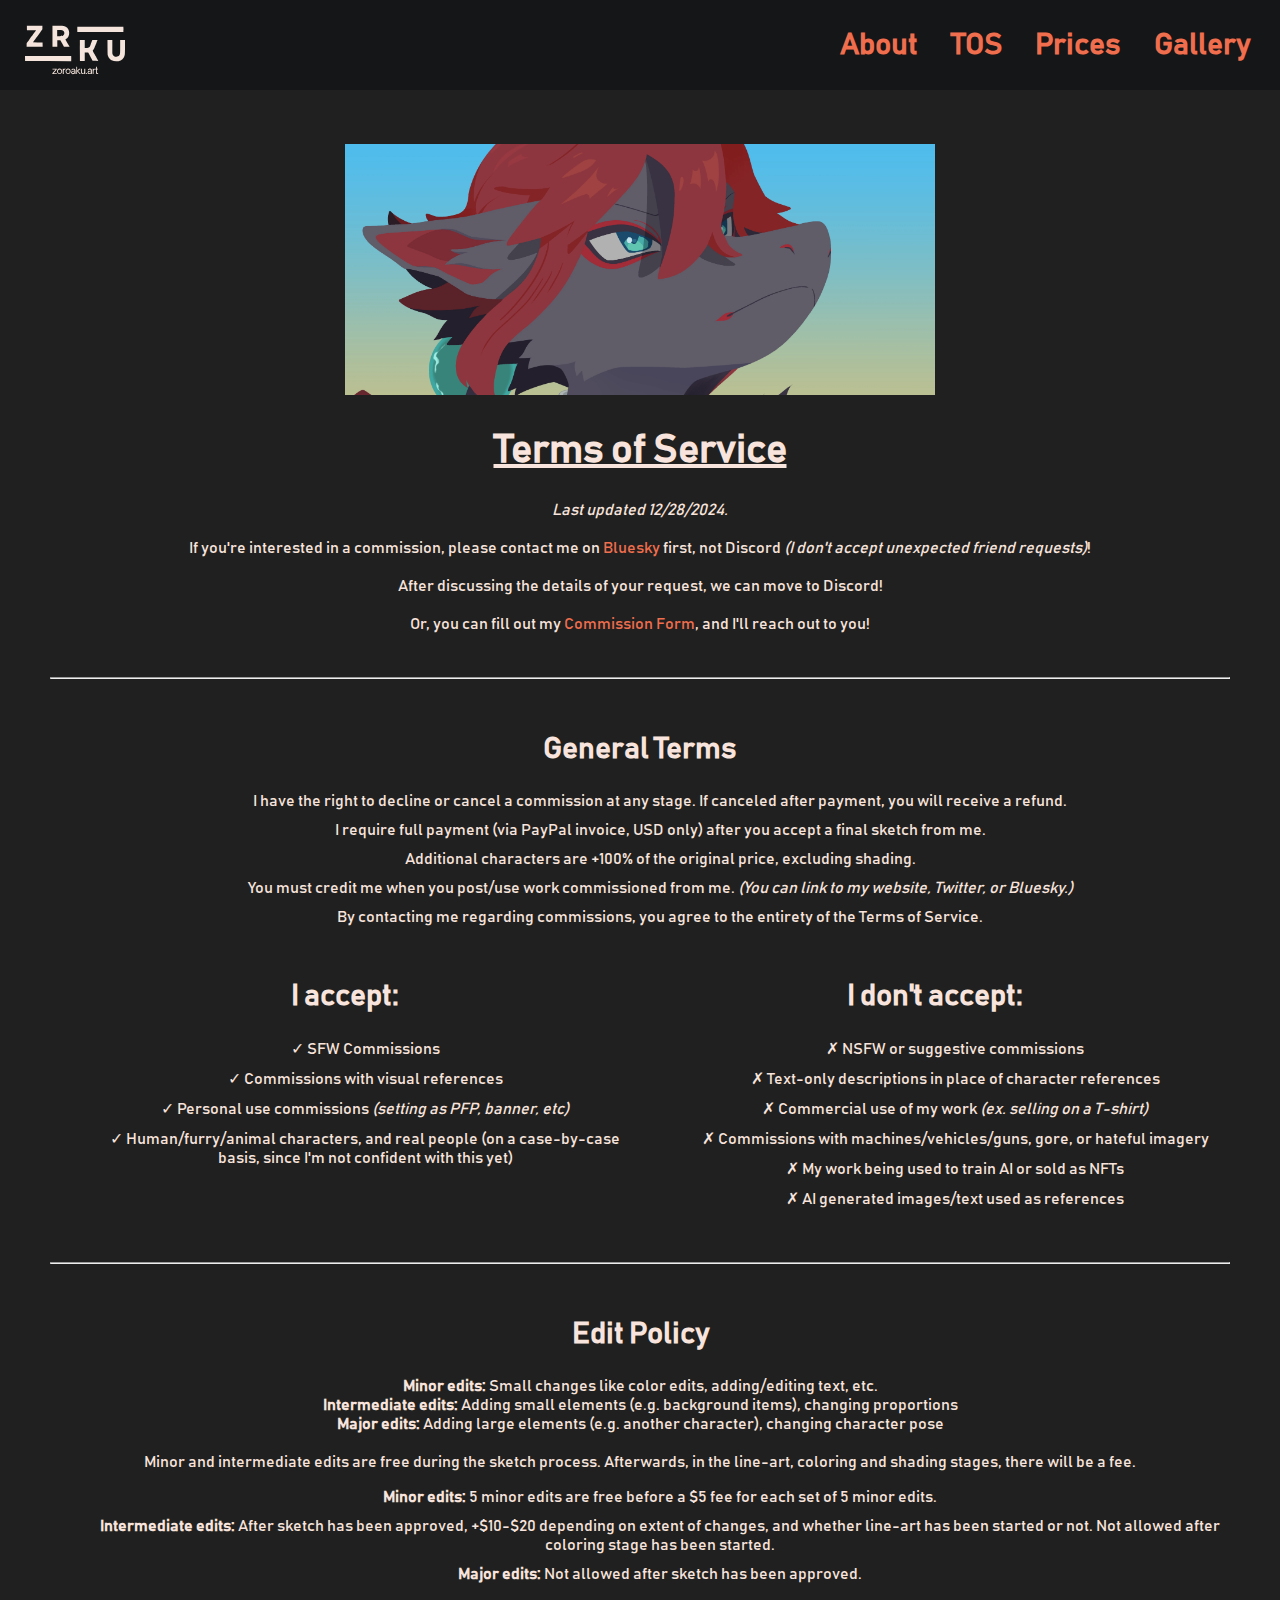
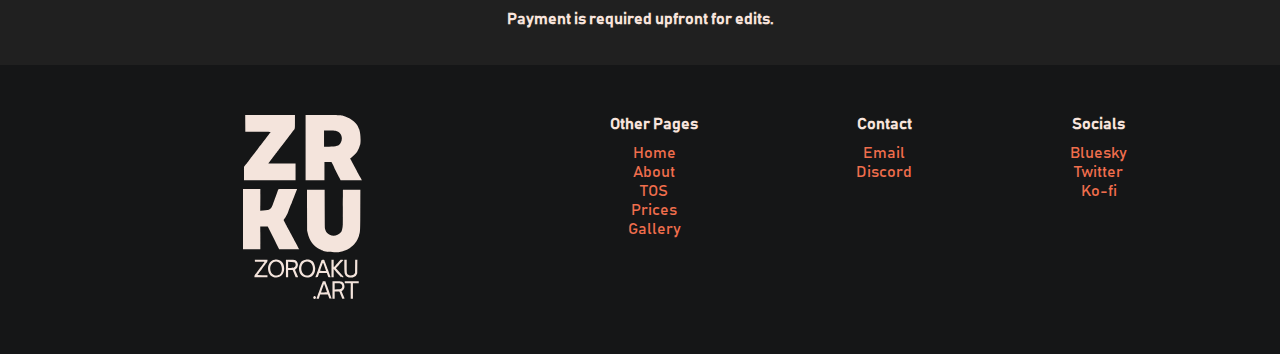
<file: tos.html>
<!DOCTYPE html>
<html lang="en">
<head>
    <!-- Primary meta tags -->
    <meta charset="UTF-8">
    <meta name="viewport" content="width=device-width, initial-scale=1.0">
    <meta name="description" content="Zoroaku's portfolio, commission prices, and more.">
    <title>zoro-aku: Prices</title>
    <link rel="stylesheet" type="text/css" href="style.css">
    <link rel="stylesheet" type="text/css" href="tos.css">
    <script src="/components/templates.js"></script>
    <link rel="icon" type="image/x-icon" href="/assets/favicon.ico">

    <!-- OpenGraph meta tags -->
    <meta property="og:type" content="website" />
    <meta property="og:url" content="https://zoroaku.art/" />
    <meta property="og:title" content="zoro-aku: TOS" />
    <meta property="og:description" content="Zoroaku's portfolio, commission prices, and more." />
    <meta property="og:image" content="/assets/website%20preview.png">

    <meta name="twitter:card" content="summary_large_image">
    <meta name="twitter:title" content="zoro-aku: TOS">
    <meta name="twitter:description" content="Zoroaku's portfolio, commission prices, and more.">
    <meta property="twitter:image" content="/assets/website%20preview.png" /></head>
<body>

<nav-header></nav-header>

<section id="main">
    <img src="/assets/header.webp" alt="A header image of a Zoroark" class="responsive header">

    <h1><u>Terms of Service</u></h1>

    <p>
        <em>Last updated 12/28/2024.</em>

        <br><br>

        If you're interested in a commission, please contact me on <a href="https://bsky.app/profile/zoroaku.art">Bluesky</a>
        first, not Discord <em>(I don't accept unexpected friend requests)</em>!

        <br><br>

        After discussing the details of your request, we can move to Discord!

        <br><br>
        Or, you can fill out my <a href="https://forms.gle/YpkMSkqmLxVJGKzt6">Commission Form</a>, and I'll reach out to you!
    </p>

    <br><hr><br>

    <h2>General Terms</h2>
    <ul class="genTerms">
        <li>I have the right to decline or cancel a commission at any stage. If canceled after payment, you will receive a refund.</li>
        <li>I require full payment (via PayPal invoice, USD only) after you accept a final sketch from me.</li>
        <li>Additional characters are +100% of the original price, excluding shading.</li>
        <li>You must credit me when you post/use work commissioned from me. <em>(You can link to my website, Twitter, or Bluesky.)</em></li>
        <li>By contacting me regarding commissions, you agree to the entirety of the Terms of Service.</li>
    </ul>

    <div class="terms">
        <div class="accept">
            <h2>I accept:</h2>

            <ul>
                <li>SFW Commissions</li>
                <li>Commissions with visual references</li>
                <li>Personal use commissions <em>(setting as PFP, banner, etc)</em></li>
                <li>Human/furry/animal characters, and real people (on a case-by-case basis, since I'm not confident with this yet)</li>
            </ul>
        </div>

        <div class="decline">
            <h2>I don't accept:</h2>

            <ul>
                <li>NSFW or suggestive commissions</li>
                <li>Text-only descriptions in place of character references</li>
                <li>Commercial use of my work <em>(ex. selling on a T-shirt)</em></li>
                <li>Commissions with machines/vehicles/guns, gore, or hateful imagery</li>
                <li>My work being used to train AI or sold as NFTs</li>
                <li>AI generated images/text used as references</li>
            </ul>
        </div>
    </div>

    <br><hr><br>

    <h2>Edit Policy</h2>
    <p>
        <strong>Minor edits:</strong> Small changes like color edits, adding/editing text, etc.
        <br>
        <strong>Intermediate edits:</strong> Adding small elements (e.g. background items), changing proportions
        <br>
        <strong>Major edits:</strong> Adding large elements (e.g. another character), changing character pose

        <br><br>

        Minor and intermediate edits are free during the sketch process. Afterwards, in the line-art, coloring and shading stages, there will be a fee.
    </p>

    <ul class="genTerms">
        <li><strong>Minor edits:</strong> 5 minor edits are free before a $5 fee for each set of 5 minor edits.</li>
        <li><strong>Intermediate edits:</strong> After sketch has been approved, +$10-$20 depending on extent of changes, and whether line-art has been started or not.
            Not allowed after coloring stage has been started.</li>
        <li><strong>Major edits:</strong> Not allowed after sketch has been approved.</li>
    </ul>

    <p><strong>Payment is required upfront for edits.</strong></p>

</section>

<custom-footer></custom-footer>

</body>
</html>
</file>
<file: style.css>
@font-face {
    font-family: "Bahnschrift";
    src:
        local('Bahnschrift'),
        url("/Bahnschrift-Font-Family/BAHNSCHRIFT.TTF") format("truetype");
    font-weight: normal;
    font-style: normal;
    font-display: swap;
}

body, html {
    margin: 0;
}

body {
    font-family: "Bahnschrift", serif;
    background-color: #202020;
    color: #f8e4dc;
    text-align: center;
}

section:not(#top) {
    padding-left: 50px;
    padding-right: 50px;
}

#main {
    margin-top: 9em;
    padding-bottom: 20px;
}

/* make header image & decoration smaller on PC */
@media only screen and (min-width: 768px) {
    .header {width: 50%;}
    .decoration {width: 30%}
}

/* make header image a little larger on tablets */
@media only screen and (max-width: 767px) {
    .header {width: 70%;}
    .decoration {width: 70%}
}

/* make header larger & center footer on phones */
@media only screen and (max-width: 600px) {
    .header {width: 100%}
    .decoration {width: 80%}
}

a {
    text-decoration: none;
    color: #f06e4d;
}

a:hover {
    color: #b75842;
}

li:not(#comms) {
    list-style-type: none;
}

h1 {
    font-size: 40px;
}

h2 {
    font-size: 30px;
}

.responsive {
    height: auto;
}

.comm-open {
    color: #8eec90;
}

.comm-closed {
    color: #f06e4d;
}
</file>
<file: slideshow.css>
* {box-sizing:border-box}

/* Slideshow container */
.slideshow-container {
    max-width: 1000px;
    position: relative;
    margin: auto;
}

/* Hide the images by default */
.hide {
    display: none;
}

/* Next & previous buttons */
.prev, .next {
    cursor: pointer;
    position: absolute;
    top: 50%;
    width: auto;
    margin-top: -22px;
    padding: 16px;
    color: white;
    font-weight: bold;
    font-size: 18px;
    transition: 0.3s ease;
    border-radius: 0 3px 3px 0;
    user-select: none;
}

/* Position the "next button" to the right */
.prev {
    left: 0;
    border-radius: 3px 0 0 3px;
    background-color: rgba(0,0,0,0.3);
}

.next {
    right: 0;
    border-radius: 3px 0 0 3px;
    background-color: rgba(0,0,0,0.3);
}

/* On hover, add a black background color with a little bit see-through */
.prev:hover, .next:hover {
    background-color: rgba(0,0,0,0.8);
}

/* Caption text */
.text {
    color: #f2f2f2;
    background-color: rgba(0, 0, 0, 0.5);
    font-size: 15px;
    padding: 8px 12px;
    position: absolute;

    /* black magic don't touch */
    top: 93%;
    left: 50%;
    transform: translate(-50%, -50%);

    /* width: 100%; */
    text-align: center;

    transition: 0.3s ease;
}

/* Number text (1/3 etc) */
.numbertext {
    color: #f2f2f2;
    background-color: rgba(0, 0, 0, 0.5);
    font-size: 12px;
    padding: 8px 12px;
    position: absolute;
    top: 0;

    transition: 0.3s ease;
}

.text:hover, .numbertext:hover {
    background-color: rgba(0, 0, 0, 0.8);
}

/* Fading animation */
.fade {
    animation-name: fade;
    animation-duration: 0.7s;
}

@keyframes fade {
    from {
        opacity: .4
    }
}

#comms ul {list-style-position: inside}
#comms li {list-style-type: square;}

/* callout CSS */
details {
    border: 3px solid #882A24;
    border-radius: 8px;
    margin: 10px;
    padding: 5px;
    background-color: #C4624F;
}
summary {
    text-align: left;
    width: 100%;
    padding-block: 5px;
    font-size: 20px;
}
summary svg {
    height: 1em;
    width: 1em;
    top: .125em;
    position: relative;
    fill: #E4E1DC;
}

details img {
    width: 100%;
    height: auto;
    border-radius: 8px;
    margin-top: 5px;
}

/* experimental animation stuff for dropdown, not supported on most browsers, don't touch
.details::details-content {
    block-size: 0;
    transition-property: block-size, content-visibility;
    transition-duration: 0.5s;
    transition-behavior: allow-discrete;
}

.details[open]::details-content {
    block-size: auto;
    block-size: calc-size(auto);
}
*/

/* lightbox css */
.portfolio-lightbox {
    display: flex;
    position: fixed;

    z-index: 998;
    top: 0;
    left: 0;
    width: 100vw;
    height: 100vh;
    background: rgba(0,0,0, 0.7);
    align-items: center;

    transform: scale(0);
    opacity: 0;
}

.portfolio-lightbox img {
    width: 100%;
    height: auto;
}

.portfolio-lightbox:target {
    transform: scale(1, 1);
    transition: opacity 0.3s;
    opacity: 1;
}

.portfolio-lightbox span {
    /* Full width and height */
    display: block;
    width: 100%;
    height: 100%;

    /* Size and position background image */
    background-position: center;
    background-repeat: no-repeat;
    background-size: contain;
}
</file>
<file: tos.css>
.terms {
    display: flex;
    flex-direction: row;
}

.terms li, .genTerms li {
    padding-bottom: 10px;
}

.accept, .decline {
    width: 50%
}

.accept ul li:before {
    content: '✓ ';
}

.decline ul li:before {
    content: '✗ ';
}

/* make the terms a column on phones */
@media only screen and (max-width: 600px) {
    .terms {flex-direction: column;}

    .accept, .decline {width: 100%;}
}
</file>
